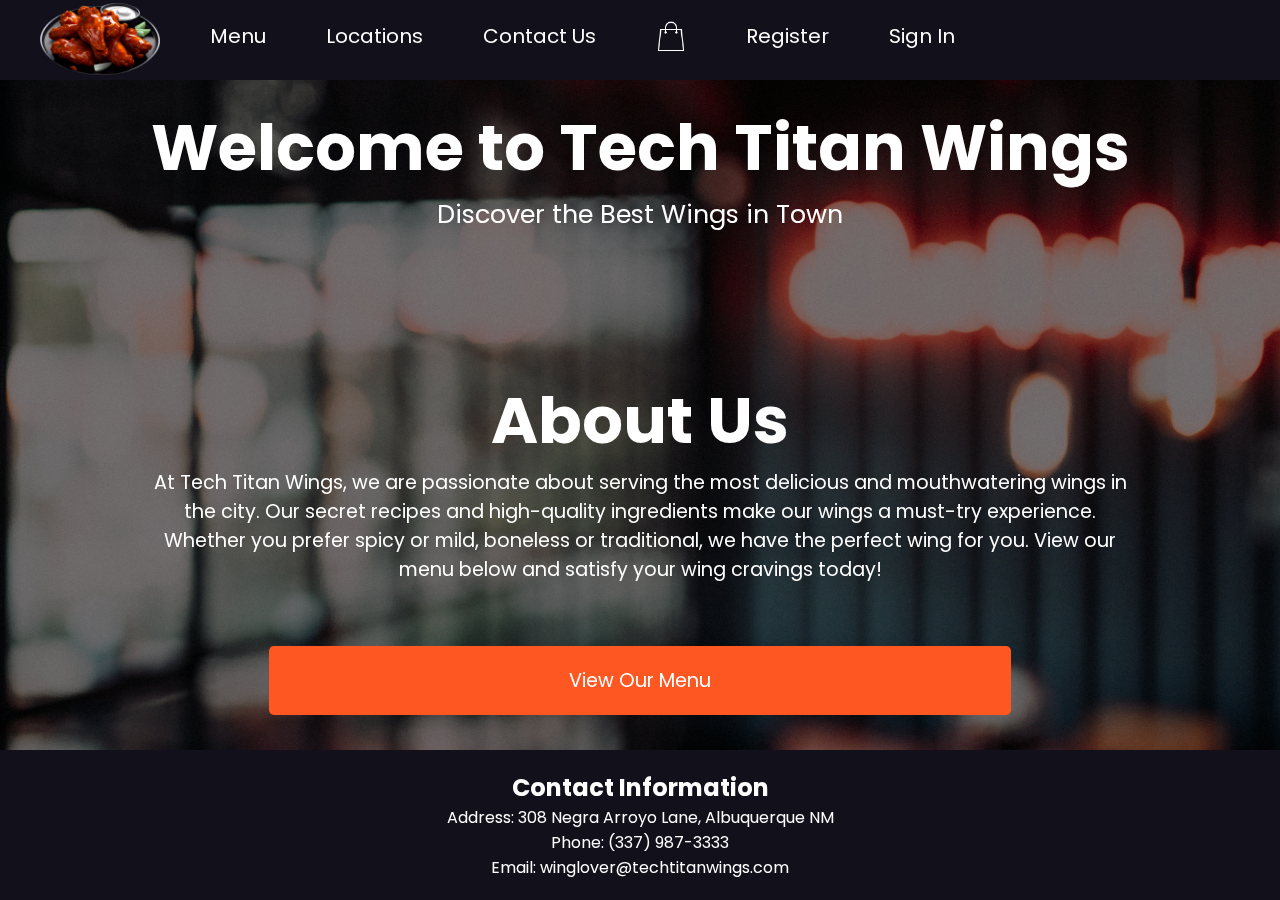
<file: index.html>
<!DOCTYPE html>
<html lang="en">

<head>
     <!-- Document metadata: character set and viewport settings -->
    <meta charset="UTF-8">
    <meta name="viewport" content="width=device-width, initial-scale=1.0">
     <!-- Title of the page -->
    <title>Tech Titan Wings</title>
    <!-- Link CSS stylesheet -->
    <link rel="stylesheet" href="css/Home.css"> 
    <!-- Link to Google Fonts for font styling -->
    <link rel="stylesheet" href="https://fonts.googleapis.com/css?family=Poppins">
    
</head>

<body>
    <header>
        <!-- Navigation Bar -->
        <nav class="nav-bar">
            <ul>
               <!-- Logo -->
               <li><div class="logo"><a href="index.html"><img src="img/logo.png" alt=""></a></div></li> <!--Home Page-->
               <!-- Navigation Links -->
               <li class="nav-item"><a href="menu.html" class="active">Menu</a></li> <!--Menu Page-->
               <li class="nav-item"><a href="locations.html" class="active">Locations</a></li> <!--Locations Page-->
               <li class="nav-item"><a href="contact.html" class="active">Contact Us</a></li> <!--Contact Us Page-->
               <li class="nav-item"><div class="shopping-bag"><a href="CartPage.html"><img src="img/shopping_bag.png" alt=""></a></div></li> <!--Cart Page-->
               <li class="nav-item"><div class="register"><a href="register.html" class="active">Register</a></div></li> <!--Register Page-->
               <li class="nav-item"><div class="signin"><a href="signin.html" class="active">Sign In</a></div></li> <!--Sign In Page-->
            </ul>
        </nav>
    </header>
    <!-- Welcome text and button -->
    <div class="welcome">
        <h1>Welcome to Tech Titan Wings</h1>
        <p>Discover the Best Wings in Town</p>
    </div>

    <!-- About us text -->
    <div class="about-us">
        <h2>About Us</h2>
        <p>At Tech Titan Wings, we are passionate about serving the most delicious and mouthwatering wings in the city.
            Our secret recipes and high-quality ingredients make our wings a must-try experience.
            Whether you prefer spicy or mild, boneless or traditional, we have the perfect wing for you.
            View our menu below and satisfy your wing cravings today!
        </p>
        <a href="menu.html" id="button">View Our Menu</a> <!-- View Menu button -->
    </div>
    
    <footer class="contact-info">
        <div class="footer-content">
          <h2>Contact Information</h2>
          <p>Address: 308 Negra Arroyo Lane, Albuquerque NM</p>
          <p>Phone: (337) 987-3333</p>
          <p>Email: winglover@techtitanwings.com</p>
        </div>
    </footer>
    
    <script>
        // Get the "View Menu" button element
        const viewMenuButton = document.querySelector('#button'); //finds button element
    
        // Add an event listener for mouseover (when the mouse hovers over the button)
        viewMenuButton.addEventListener('mouseover', function() {
            viewMenuButton.classList.add('flame-animation'); // Add a CSS class to start the flame animation
        });
    
        // Add an event listener for mouseout (when the mouse leaves the button)
        viewMenuButton.addEventListener('mouseout', function() {
            viewMenuButton.classList.remove('flame-animation'); // Remove the CSS class to stop the flame animation
        });
    </script>
    
</body>

</html>
</file>
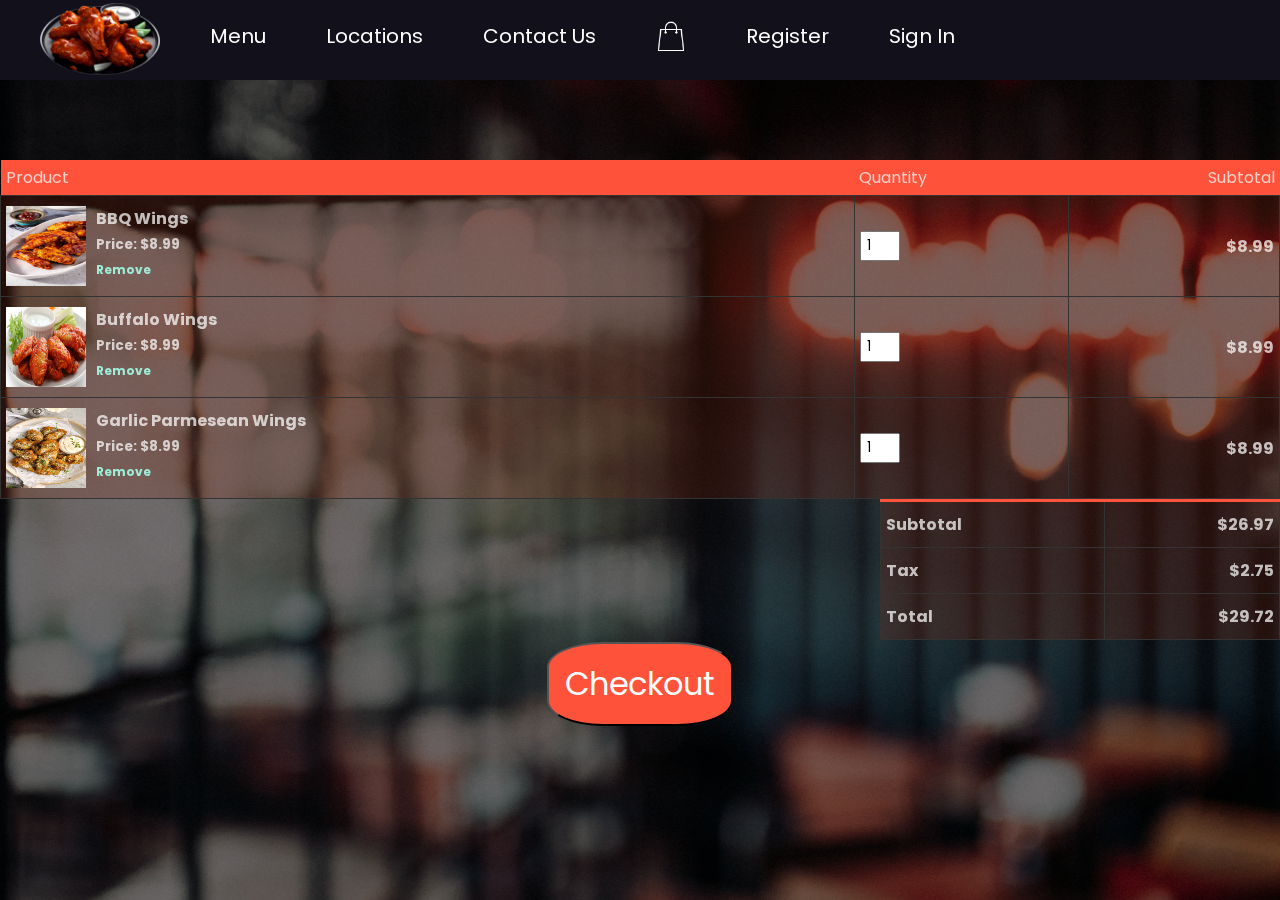
<file: CartPage.html>
<!DOCTYPE html>
<html lang="en">

<head>
    <!-- Document metadata: character set and viewport settings -->
    <meta charset="UTF-8">
    <meta name="viewport" content="width=device-width, initial-scale=1.0">
    <!-- Title of the page -->
    <title>Cart</title>
    <!-- Link to external CSS file for styling -->
    <link rel="stylesheet" href="css/CartCss.css">
    <!-- Link to Google Fonts - Poppins -->
    <link rel="stylesheet" href="https://fonts.googleapis.com/css?family=Poppins">
    <!-- Link to external JavaScript file for behavior -->
    <script src="js/CartJS.js"></script>
</head>

<body>
    <!-- Page header section -->
    <header>
        <!-- Navigation Bar -->
        <nav class="nav-bar">
            <ul>
                <!-- Logo -->
                <li><div class="logo"><a href="index.html"><img src="img/logo.png" alt=""></a></div></li> <!--Home Page-->
                <!-- Navigation Links -->
                <li class="nav-item"><a href="menu.html" class="active">Menu</a></li> <!--Menu Page-->
                <li class="nav-item"><a href="locations.html" class="active">Locations</a></li> <!--Locations Page-->
                <li class="nav-item"><a href="contact.html" class="active">Contact Us</a></li> <!--Contact Us Page-->
                <li class="nav-item"><div class="shopping-bag"><a href="CartPage.html"><img src="img/shopping_bag.png" alt=""></a></div></li> <!--Cart Page-->
                <li class="nav-item"><div class="register"><a href="register.html" class="active">Register</a></div></li> <!--Register Page-->
                <li class="nav-item"><div class="signin"><a href="signin.html" class="active">Sign In</a></div></li> <!--Sign In Page-->
            </ul>
        </nav>
    </header>

    <!-- Cart Table that shows all items added (hardcoded until PHP implementation) -->
    <div class="small-container cart-page">
        <!-- Wrapped in a form for data collection -->
        <form action="" method="post">

            <table id="cart">
                <!-- Column headers -->
                <tr id="firstTblRow">
                    <th class="cartHeader">Product</th>
                    <th class="cartHeader">Quantity</th>
                    <th class="cartHeader">Subtotal</th>
                </tr>
                <!-- Sample item in the cart -->
                <tr>
                    <td>
                        <div class="cart-info">
                            <img src="img/BBQWings.jpg" alt="">
                            <div>
                                <p>BBQ Wings</p>
                                <small>Price: $8.99</small>
                                <br>
                                <a href="">Remove</a>
                            </div>
                        </div>
                    </td>
                    <td><input type="number" value="1" min="1"></td>
                    <td class="itemSubTotal">$8.99</td>
                </tr>
                <!-- Another sample item in the cart -->
                <tr>
                    <td>
                        <div class="cart-info">
                            <img src="img/buffalo.jpg" alt="">
                            <div>
                                <p>Buffalo Wings</p>
                                <small>Price: $8.99</small>
                                <br>
                                <a href="">Remove</a>
                            </div>
                        </div>
                    </td>
                    <td><input type="number" value="1" min="1"></td>
                    <td class="itemSubTotal">$8.99</td>
                </tr>
                <!-- Yet another sample item in the cart -->
                <tr>
                    <td>
                        <div class="cart-info">
                            <img src="img/GarlicParmesean.jpg" alt="">
                            <div>
                                <p>Garlic Parmesean Wings</p>
                                <small>Price: $8.99</small>
                                <br>
                                <a href="">Remove</a>
                            </div>
                        </div>
                    </td>
                    <td><input type="number" value="1" min="1"></td>
                    <td class="itemSubTotal">$8.99</td>
                </tr>
            </table>

            <!-- Price calculations section -->
            <div class="total-price">
                <table>
                    <!-- Subtotal line -->
                    <tr>
                        <td id="subtotal" class="finalTotal">Subtotal</td>
                        <td class="finalTotal">$26.97</td>
                    </tr>
                    <!-- Tax line -->
                    <tr>
                        <td id="tax" class="finalTotal">Tax</td>
                        <td class="finalTotal">$2.75</td>
                    </tr>
                    <!-- Total line -->
                    <tr>
                        <td id="total" class="finalTotal">Total</td>
                        <td class="finalTotal">$29.72</td>
                    </tr>
                </table>
            </div>

            <!-- Checkout button to purchase items and submit form -->
            <div id="checkoutBtn">
                <button>Checkout</button>
            </div>

        </form>
    </div>
</body>

</html>
</file>
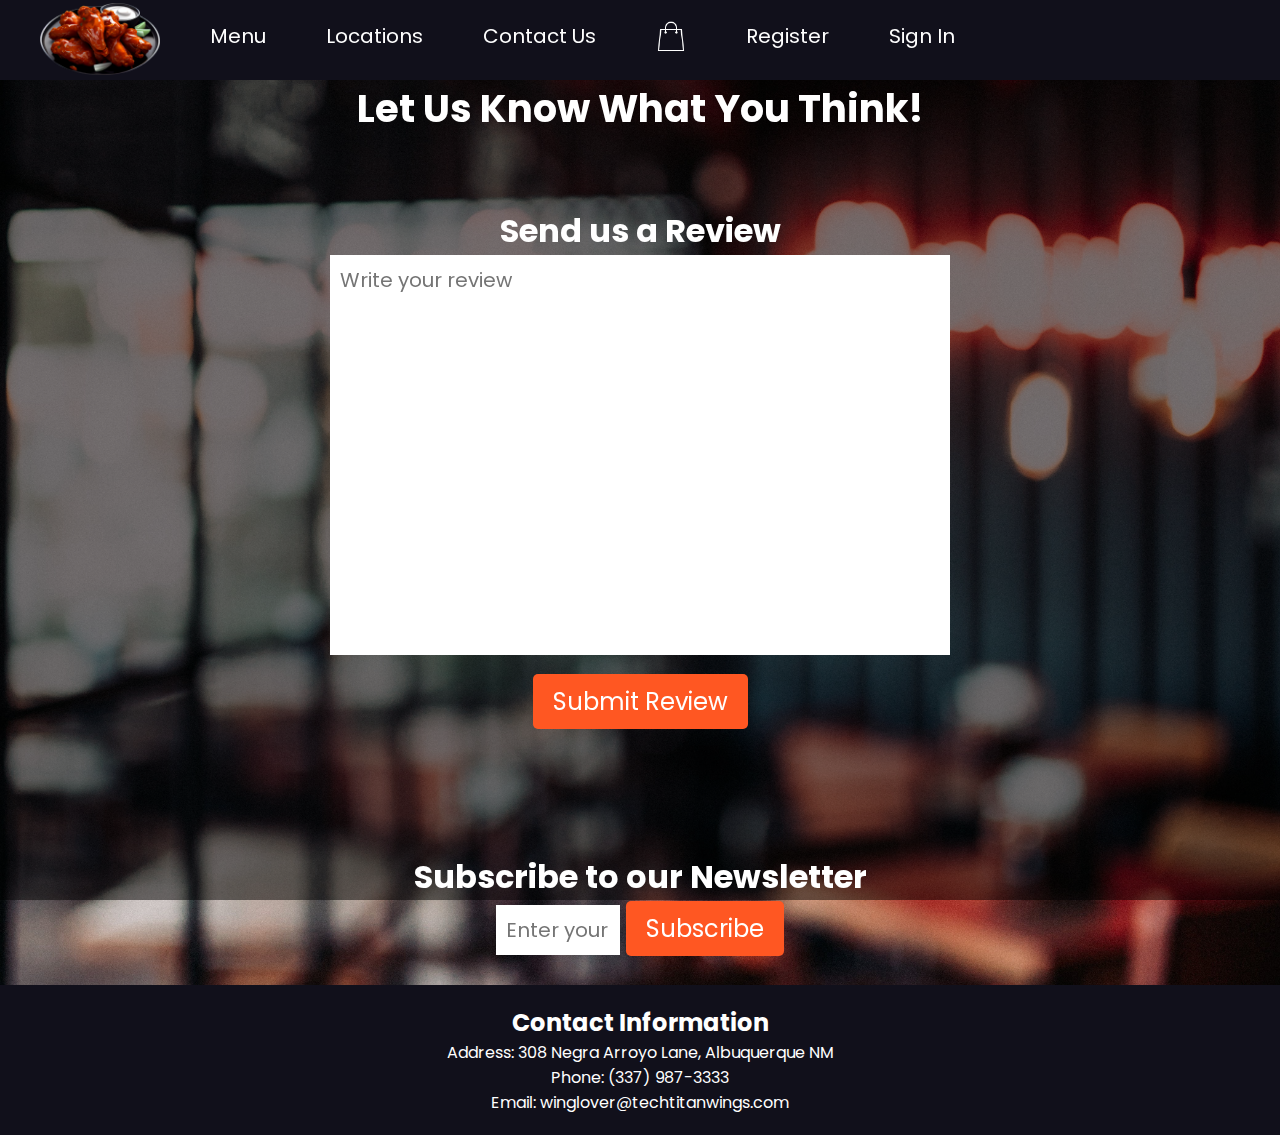
<file: contact.html>
<!DOCTYPE html>
<html lang="en">

<head>
     <!-- Document metadata: character set and viewport settings -->
    <meta charset="UTF-8">
    <meta name="viewport" content="width=device-width, initial-scale=1.0">
     <!-- Title of the Page -->
    <title>Tech Titan Wings</title>
    <!-- Link to external CSS file for styling -->
    <link rel="stylesheet" href="css/Contact.css">
     <!-- Link to Google Fonts - Poppins -->
    <link rel="stylesheet" href="https://fonts.googleapis.com/css?family=Poppins">
</head>

<body>
    <header>
        <!-- Navigation Bar -->
        <nav class="nav-bar">
            <ul>
               <!-- Logo -->
               <li><div class="logo"><a href="index.html"><img src="img/logo.png" alt=""></a></div></li> <!--Home Page-->
               <!-- Navigation Links -->
               <li class="nav-item"><a href="menu.html" class="active">Menu</a></li> <!--Menu Page-->
               <li class="nav-item"><a href="locations.html" class="active">Locations</a></li> <!--Locations Page-->
               <li class="nav-item"><a href="contact.html" class="active">Contact Us</a></li> <!--Contact Us Page-->
               <li class="nav-item"><div class="shopping-bag"><a href="CartPage.html"><img src="img/shopping_bag.png" alt=""></a></div></li> <!--Cart Page-->
               <li class="nav-item"><div class="register"><a href="register.html" class="active">Register</a></div></li> <!--Register Page-->
               <li class="nav-item"><div class="signin"><a href="signin.html" class="active">Sign In</a></div></li> <!--Sign In Page-->
            </ul>
        </nav>
    </header>

    <div id="contact-header">
        <h1>Let Us Know What You Think!</h1> 
        <!-- Review Container -->
        <div class="review-container">
            <div class="review-form">
                <h2>Send us a Review</h2> <!-- Heading for the review form -->
                <form action="submit-review.php" method="post">
                    <textarea name="review" placeholder="Write your review" required></textarea> <!-- Review input field -->
                    <input type="submit" value="Submit Review"> <!-- Submit button for the review form -->
                </form>
            </div>
        </div>
    </div>
    
        <!-- Newsletter Container -->
        <div class="newsletter-container">
            <div class="newsletter-form">
                <h2>Subscribe to our Newsletter</h2> <!-- Heading for the newsletter form -->
                <form action="subscribe.php" method="post">
                    <input type="email" name="email" placeholder="Enter your email" required> <!-- Email input field for newsletter subscription -->
                    <input type="submit" value="Subscribe"> <!-- Submit button for newsletter subscription -->
                </form>
            </div>
        </div>
    
        <!-- Contact Information Section -->
        <footer class="contact-info">
            <div class="footer-content">
            <h2>Contact Information</h2>
            <p>Address: 308 Negra Arroyo Lane, Albuquerque NM</p>
            <p>Phone: (337) 987-3333</p>
            <p>Email: winglover@techtitanwings.com</p>
            </div>
        </footer>
    
        <!-- JavaScript to handle form submissions and display alerts -->
        <script>
            const reviewForm = document.querySelector('.review-form form'); //finds the review-form element
            const newsletterForm = document.querySelector('.newsletter-form form'); //finds the newsletter-form element
    
            reviewForm.addEventListener('submit', function (event) {
                event.preventDefault(); // Prevent the form from submitting to the server
                alert('👍 Thank you for your review!'); // Display a thumbs-up alert for reviews
            });
    
            newsletterForm.addEventListener('submit', function (event) {
                event.preventDefault(); // Prevent the form from submitting to the server
                alert('👍 Thank you for subscribing to our newsletter!'); // Display a thumbs-up alert for newsletter subscriptions
            });
        </script>

        
</body>

</html>
</file>
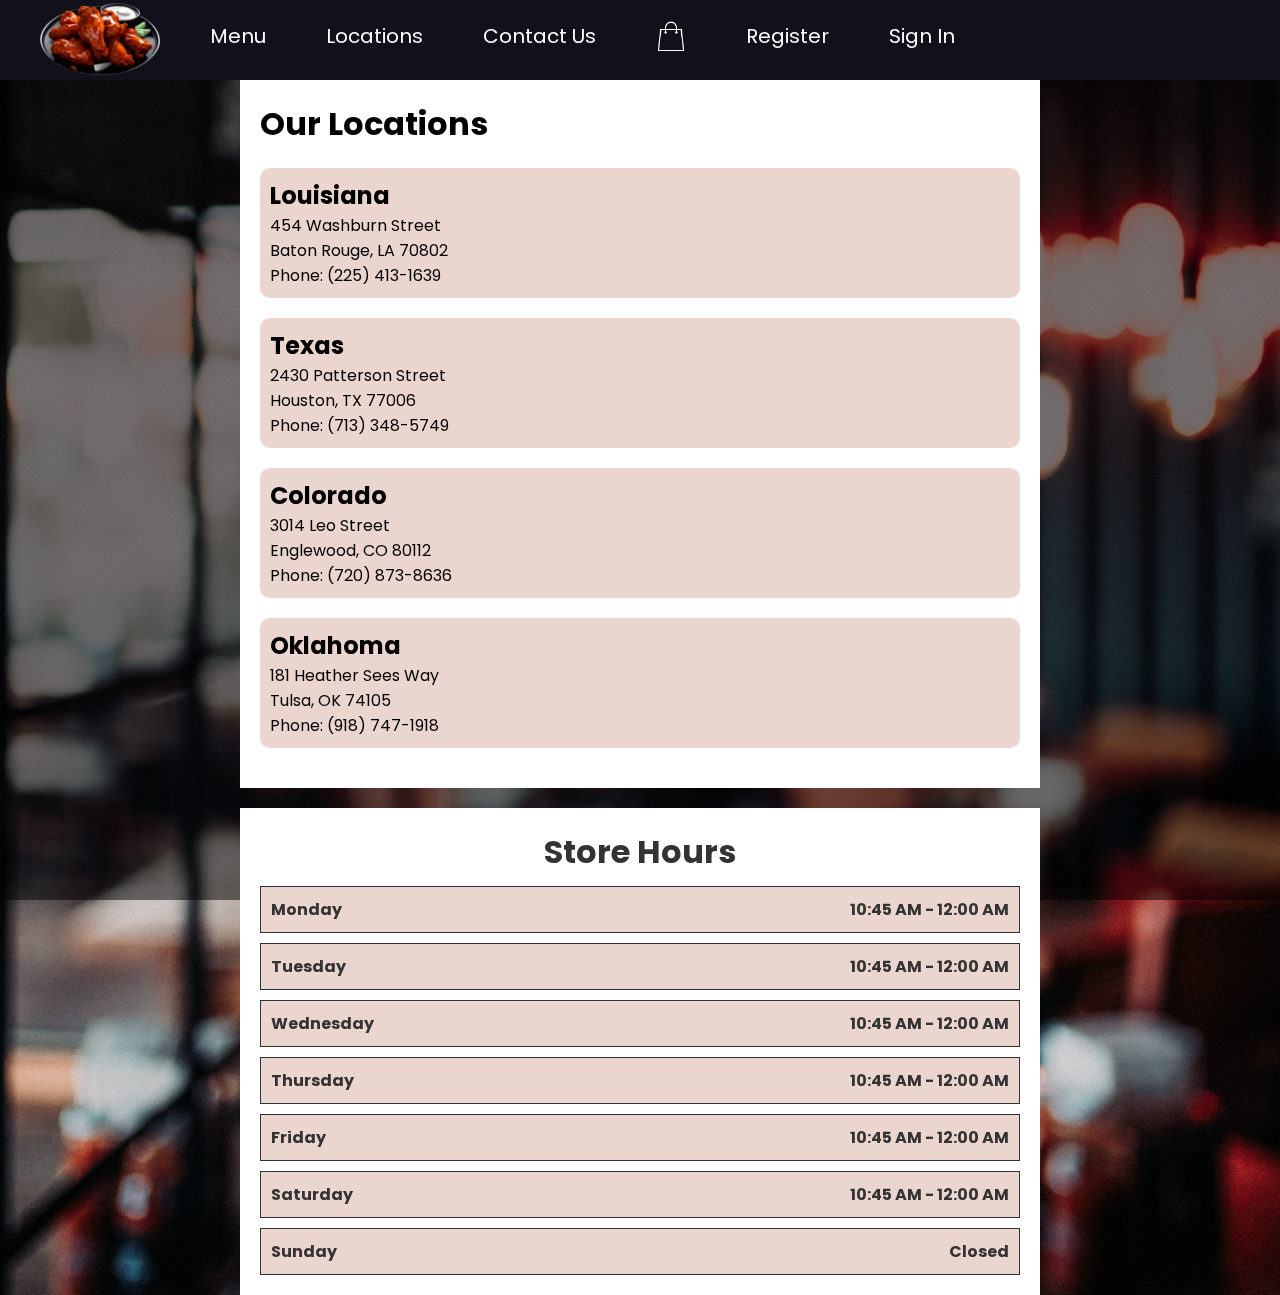
<file: locations.html>
<!DOCTYPE html>
<html lang="en">

<head>
    <!-- Document metadata: character set and viewport settings -->
    <meta charset="UTF-8">
    <meta name="viewport" content="width=device-width, initial-scale=1.0">
    <!-- Title of the page -->
    <title>Tech Titan Wings</title>
    <!-- Link to external CSS file for styling -->
    <link rel="stylesheet" href="css/Locations.css"> <!-- Link CSS stylesheet -->
    <!-- Link to Google Fonts for font styling -->
    <link rel="stylesheet" href="https://fonts.googleapis.com/css?family=Poppins">
</head>

<body>
    <!-- Page header section -->
    <header>
        <!-- Navigation Bar -->
        <nav class="nav-bar">
            <ul>
               <!-- Logo -->
               <li><div class="logo"><a href="index.html"><img src="img/logo.png" alt=""></a></div></li> <!--Home Page-->
               <!-- Navigation Links -->
               <li class="nav-item"><a href="menu.html" class="active">Menu</a></li> <!--Menu Page-->
               <li class="nav-item"><a href="locations.html" class="active">Locations</a></li> <!--Locations Page-->
               <li class="nav-item"><a href="contact.html" class="active">Contact Us</a></li> <!--Contact Us Page-->
               <li class="nav-item"><div class="shopping-bag"><a href="CartPage.html"><img src="img/shopping_bag.png" alt=""></a></div></li> <!--Cart Page-->
               <li class="nav-item"><div class="register"><a href="register.html" class="active">Register</a></div></li> <!--Register Page-->
               <li class="nav-item"><div class="signin"><a href="signin.html" class="active">Sign In</a></div></li> <!--Sign In Page-->
            </ul>
        </nav>
    </header>

    <!-- Location information section -->
    <div class="location-group">
        <h1>Our Locations</h1>

        <!-- Location information for each branch -->
        <div class="location">
            <!--Address for Louisiana-->
            <h2>Louisiana</h2>
            <p>454 Washburn Street<br>Baton Rouge, LA 70802<br>Phone: (225) 413-1639</p>
        </div>

        <div class="location">
            <!--Address for Texas-->
            <h2>Texas</h2>
            <p>2430 Patterson Street<br>Houston, TX 77006<br>Phone: (713) 348-5749</p>
        </div>

        <div class="location">
            <!--Address for Colorado-->
            <h2>Colorado</h2>
            <p>3014 Leo Street<br>Englewood, CO 80112<br>Phone: (720) 873-8636</p>
        </div>

        <div class="location">
            <!--Address for Oklahoma-->
            <h2>Oklahoma</h2>
            <p>181 Heather Sees Way<br>Tulsa, OK 74105<br>Phone: (918) 747-1918</p>
        </div>
    </div>

    <!-- Store hours section -->
    <div class="hours-container">
        <h1>Store Hours</h1>
        <!-- Store hours for each day -->
        <div class="day">
            <!-- Monday -->
            <span>Monday</span>
            <span>10:45 AM - 12:00 AM</span>
        </div>
        <div class="day">
            <!-- Tuesday -->
            <span>Tuesday</span>
            <span>10:45 AM - 12:00 AM</span>
        </div>
        <div class="day">
            <!-- Wednesday-->
            <span>Wednesday</span>
            <span>10:45 AM - 12:00 AM</span>
        </div>
        <div class="day">
            <!-- Thursday -->
            <span>Thursday</span>
            <span>10:45 AM - 12:00 AM</span>
        </div>
        <div class="day">
            <!-- Friday -->
            <span>Friday</span>
            <span>10:45 AM - 12:00 AM</span>
        </div>
        <div class="day">
            <!-- Saturday -->
            <span>Saturday</span>
            <span>10:45 AM - 12:00 AM</span>
        </div>
        <div class="day">
            <!-- Sunday -->
            <span>Sunday</span>
            <span>Closed</span>
        </div>
    </div>

</body>

</html>
</file>
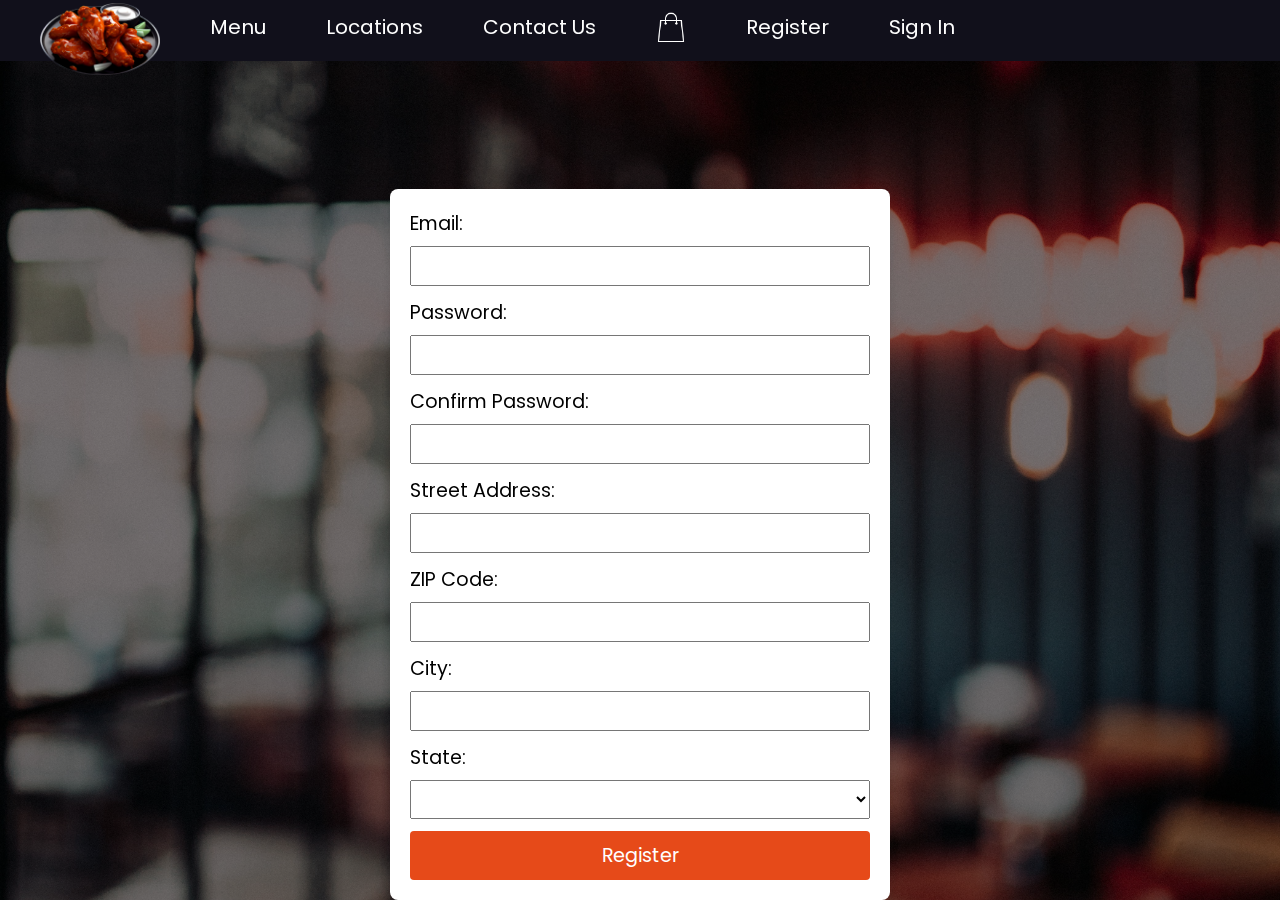
<file: register.html>
<!DOCTYPE html>
<html lang="en">

<head>
    <!-- Document metadata: character set and viewport settings -->
    <meta charset="UTF-8">
    <meta name="viewport" content="width=device-width, initial-scale=1.0">
     <!-- Title of the page -->
    <title>Registration Form</title>
    <!-- Link to external CSS file for styling -->
    <link rel="stylesheet" href="css/Register.css">
    <!-- Link to external JavaScript file for behavior -->
    <link rel="stylesheet" href="https://fonts.googleapis.com/css?family=Poppins">
</head>

<header>
    <!-- Navigation Bar -->
    <nav class="nav-bar">
        <ul>
            <!-- Logo -->
            <li><div class="logo"><a href="index.html"><img src="img/logo.png" alt=""></a></div></li> <!--Home Page-->
            <!-- Navigation Links -->
            <li class="nav-item"><a href="menu.html" class="active">Menu</a></li> <!--Menu Page-->
            <li class="nav-item"><a href="locations.html" class="active">Locations</a></li> <!--Locations Page-->
            <li class="nav-item"><a href="contact.html" class="active">Contact Us</a></li> <!--Contact Us Page-->
            <li class="nav-item"><div class="shopping-bag"><a href="CartPage.html"><img src="img/shopping_bag.png" alt=""></a></div></li> <!--Cart Page-->
            <li class="nav-item"><div class="register"><a href="register.html" class="active">Register</a></div></li> <!--Register Page-->
            <li class="nav-item"><div class="signin"><a href="signin.html" class="active">Sign In</a></div></li> <!--Sign In Page-->
        </ul>
    </nav>
</header>

<body>
    <!-- Registration Form -->
    <form>
        <!-- Email Input -->
        <label for="email">Email:</label>
        <input type="email" id="email" name="email" required>

        <!-- Password Input -->
        <label for="password">Password:</label>
        <input type="password" id="password" name="password" required>

        <!-- Confirm Password Input -->
        <label for="confirm-password">Confirm Password:</label>
        <input type="password" id="confirm-password" name="confirm-password" required>

        <!-- Street Address Input -->
        <label for="street-address">Street Address:</label>
        <input type="text" id="street-address" name="street-address" required>

        <!-- ZIP Code Input -->
        <label for="zip">ZIP Code:</label>
        <input type="text" id="zip" name="zip" required>

        <!-- City Input -->
        <label for="city">City:</label>
        <input type="text" id="city" name="city" required>

        <!-- State Dropdown -->
        <label for="state">State:</label>
        <select id="state" name="state" required>
            <!-- Options for each state -->
        </select>

        <!-- Submit Button -->
        <button type="submit">Register</button>
    </form>

</body>

</html>
</file>
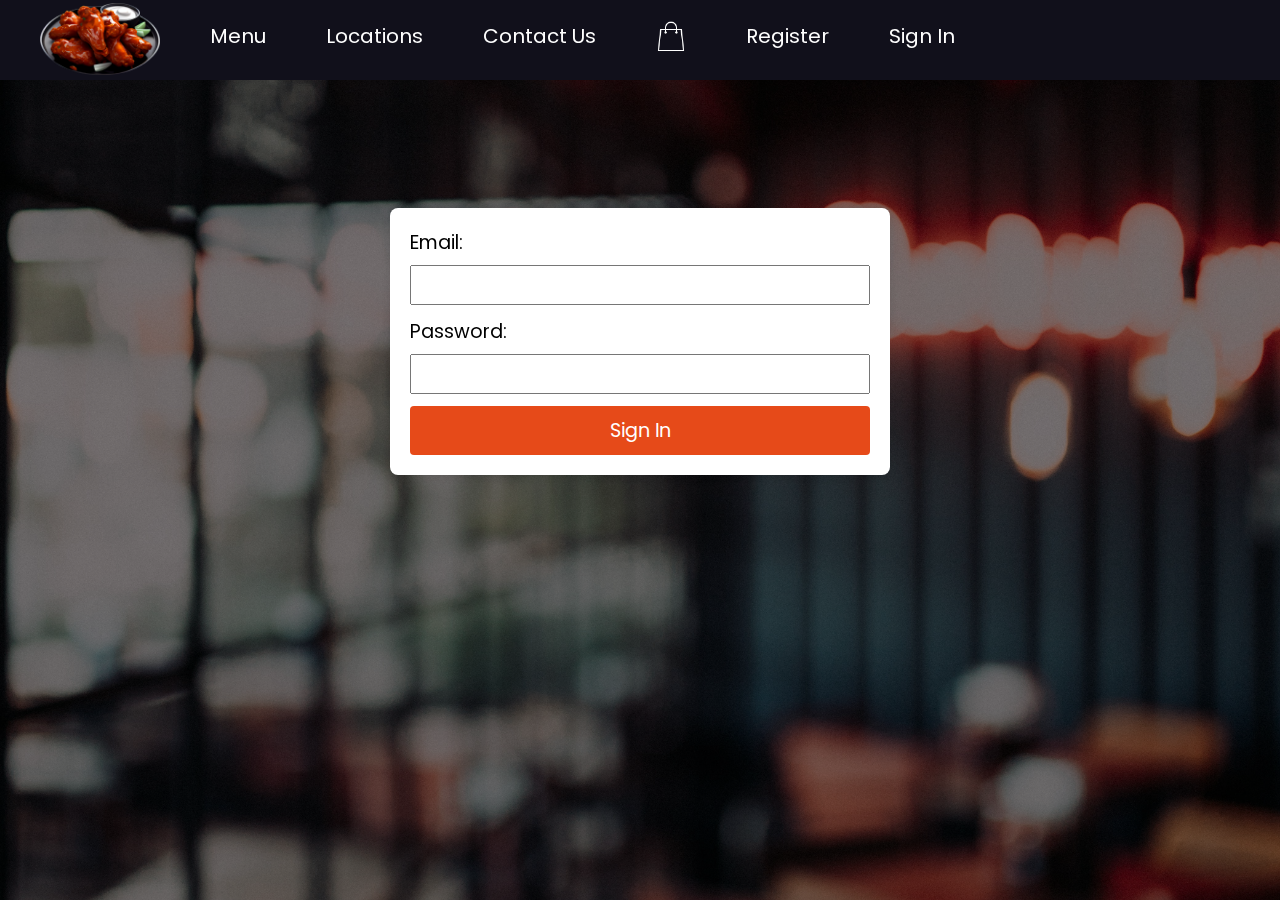
<file: signin.html>
<!DOCTYPE html>
<html lang="en">

<head>
    <!-- Document metadata: character set and viewport settings -->
    <meta charset="UTF-8">
    <meta name="viewport" content="width=device-width, initial-scale=1.0">
     <!-- Title of the page -->
    <title>Registration Form</title>
    <!-- Link to external CSS file for styling -->
    <link rel="stylesheet" href="css/Register.css">
     <!-- Link to external JavaScript file for behavior -->
    <link rel="stylesheet" href="https://fonts.googleapis.com/css?family=Poppins">
</head>
<header>
    <!-- Navigation Bar -->
    <nav class="nav-bar">
        <ul>
            <!-- Logo -->
            <li><div class="logo"><a href="index.html"><img src="img/logo.png" alt=""></a></div></li> <!--Home Page-->
            <!-- Navigation Links -->
            <li class="nav-item"><a href="menu.html" class="active">Menu</a></li> <!--Menu Page-->
            <li class="nav-item"><a href="locations.html" class="active">Locations</a></li> <!--Locations Page-->
            <li class="nav-item"><a href="contact.html" class="active">Contact Us</a></li> <!--Contact Us Page-->
            <li class="nav-item"><div class="shopping-bag"><a href="CartPage.html"><img src="img/shopping_bag.png" alt=""></a></div></li> <!--Cart Page-->
            <li class="nav-item"><div class="register"><a href="register.html" class="active">Register</a></div></li> <!--Register Page-->
            <li class="nav-item"><div class="signin"><a href="signin.html" class="active">Sign In</a></div></li> <!--Sign In Page-->
        </ul>
    </nav>
</header>

<body>

    <!--Sign In Form-->
    <form>
        <!--Email Input-->
        <label for="email">Email:</label><!--Email Label-->
        <input type="email" id="email" name="email" required>
        <!--Password Input-->
        <label for="password">Password:</label> <!--Password Label-->
        <input type="password" id="password" name="password" required>

        <button type="submit">Sign In</button><!--Sign In Button-->
    </form>

</body>

</html>
</file>
<file: css/Home.css>
/* 
  This CSS file is for the Home page 
*/

/* 
  Reset some default styles for all elements 
*/
* {
  margin: 0; /* Reset margin */
  padding: 0; /* Reset padding */
  list-style: none; /* Remove list styles */
  text-decoration: none; /* Remove text decoration */
  font-family: "Poppins", sans-serif; /* Set default font family */
  box-sizing: border-box; /* Apply border-box sizing */
}

/* 
  Style for the body element, including background image and overlay 
*/
body {
  background: #fff; /* Set background color */
  margin: 0; /* Reset margin */
  padding: 0; /* Reset padding */
  min-height: 100vh; /* Minimum height of viewport */
  background-image: url("../img/rest.jpg"); /* Set background image */
  background-position: center; /* Center background image */
  background-size: cover; /* Cover entire background with image */
  background-repeat: no-repeat; /* No background image repetition */
  background-attachment: fixed; /* Fixed background image */
  display: flex; /* Use flexbox */
  flex-direction: column; /* Stack child elements vertically */
}

/* 
  Create a semi-transparent overlay over the background image 
*/
body::before {
  content: ""; /* Empty content */
  position: fixed; /* Fixed position */
  top: 0; /* Positioned at the top */
  left: 0; /* Positioned at the left */
  width: 100%; /* Full width */
  height: 100%; /* Full height */
  background: rgba(0, 0, 0, 0.5); /* Semi-transparent black overlay */
  z-index: -1; /* Behind other elements */
}

/* 
  Style for the 'welcome' section 
*/
.welcome {
  text-align: center; /* Center-align text */
  padding: 20px; /* Padding */
}

/* 
  Style for the 'welcome' section header 
*/
.welcome h1 {
  font-size: clamp(3rem, 6vw, 4rem); /* Responsive font size */
  color: white; /* Text color */
}

/* 
  Style for the 'welcome' section paragraph 
*/
.welcome p {
  font-size: clamp(1rem, 2vw, 2rem); /* Responsive font size */
  color: white; /* Text color */
  margin-bottom: -2%; /* Negative margin for spacing */
}

/* 
  Style for the 'about-us' section 
*/
.about-us {
  text-align: center; /* Center-align text */
  padding: 20px; /* Padding */
}

/* 
  Style for the 'about-us' section header 
*/
.about-us h2 {
  margin-top: 10%; /* Top margin */
  color: white; /* Text color */
  font-size: clamp(2rem, 8vw, 4rem); /* Responsive font size */
}

/* 
  Style for the 'about-us' section paragraph 
*/
.about-us p {
  padding-left: 10%; /* Left padding */
  padding-right: 10%; /* Right padding */
  color: white; /* Text color */
  font-size: clamp(1rem, 1.5vw, 1.5rem); /* Responsive font size */
  margin-bottom: 5%; /* Bottom margin */
}

/* 
  Style for a button element 
*/
#button {
  display: inline-block; /* Inline block display */
  padding: 20px 300px; /* Padding */
  background-color: #ff5722; /* Button background color */
  color: #fff; /* Text color */
  text-decoration: none; /* Remove text decoration */
  font-size: larger; /* Font size */
  border: none; /* Remove border */
  border-radius: 5px; /* Border radius */
  cursor: pointer; /* Set cursor to pointer */
  transition: background-color 0.3s; /* Smooth background color transition */
}

/* 
  Apply a 'flame' animation to the button when it has the 'flame-animation' class 
*/
#button.flame-animation {
  animation: flame 0.5s infinite alternate; /* Flame animation */
}

/* 
  Keyframes for the 'flame' animation 
*/
@keyframes flame {
  0% {
    background-color: #ff5722; /* Initial background color */
  }
  50% {
    background-color: #ff9900; /* Midpoint background color */
  }
  100% {
    background-color: #ff5722; /* Final background color */
  }
}

/* 
  Style for the button when hovering over it 
*/
#button:hover {
  background-color: black; /* Button background color on hover */
  text-decoration: underline; /* Underline text on hover */
}

/* 
  Style for the footer 
*/
.contact-info {
  margin-top: auto; /* Top margin set to auto */
  bottom: 0; /* Positioned at the bottom */
  left: 0; /* Positioned at the left */
  width: 100%; /* Full width */
  background-color: #11101b; /* Background color */
  color: #fff; /* Text color */
  padding: 20px; /* Padding */
  text-align: center; /* Center-align text */
}

/* 
  Style for footer content 
*/
.footer-content {
  max-width: 800px; /* Maximum width */
  margin: 0 auto; /* Center-align horizontally */
}

/* 
  Style for the header section, including navigation 
*/
header {
  width: 100%; /* Full width */
  height: 80px; /* Fixed height */
  background: #11101b; /* Dark background color */
  display: flex; /* Flex display for alignment */
  align-items: center; /* Center-align items vertically */
  justify-content: flex-start; /* Justify content to the start */
  padding: 0 100px; /* Padding for the header */
}

/* 
  Style for the logo image in the header 
*/
.logo img {
  position: absolute; /* Absolute positioning */
  top: 3px; /* Small top offset */
  left: 40px; /* Small left offset */
  width: 120px; /* Logo width */
  height: auto; /* Maintain aspect ratio */
}

/* 
  Style for the navigation bar and its list items 
*/
.nav-bar ul {
  display: flex; /* Flex display for horizontal alignment */
}

/* 
  Style for the shopping bag icon image in the navigation bar 
*/
.shopping-bag img {
  width: 30px; /* Icon width */
  height: auto; /* Maintain aspect ratio */
}

/* 
  Navigation bar styling 
*/
.nav-bar {
  padding-left: 80px; /* Padding for navigation items */
}

/* 
  Style for the navigation bar and its list items 
*/
.nav-bar ul li.nav-item a {
  display: block; /* Block-level display for link */
  color: #fefefe; /* Text color */
  font-size: 20px; /* Font size */
  padding: 10px 25px; /* Padding for each link */
  border-radius: 50px; /* Rounded corners */
  transition: 0.2s; /* Smooth transition */
  margin: 0 5px; /* Margin between links */
}

/* 
  Style for navigation links on hover 
*/
.nav-bar ul li.nav-item a:hover {
  color: #11101b; /* Text color on hover */
  background: #fefefe; /* Background color on hover */
}

/* 
  Style for navigation links' images on hover 
*/
.nav-bar ul li.nav-item a:hover img {
  filter: invert(100%); /* Invert image color on hover */
}

/* 
  Style for navigation links when active 
*/
.nav-bar ul li.nav-item a:active {
  color: #11101b; /* Text color when active */
  background: #fefefe; /* Background color when active */
}

/* 
  Reset margin and padding for specific HTML elements 
*/
body,
h1,
h2,
p {
  margin: 0; /* Reset margin */
  padding: 0; /* Reset padding */
}
</file>
<file: css/CartCss.css>
/* 
  This CSS file is for the Cart page 
*/

/* Reset some default styles for all elements */
* {
  margin: 0; /* Resetting margin */
  padding: 0; /* Resetting padding */
  list-style: none; /* Removing list styles */
  text-decoration: none; /* Removing text decoration */
  font-family: "Poppins", sans-serif; /* Setting default font */
  box-sizing: border-box; /* Applying border-box sizing */
}

/* Style for the body element, including background image and overlay */
body {
  background: #fff; /* Setting background color */
  margin: 0; /* Resetting margin */
  background-image: url("../img/rest.jpg"); /* Setting background image */
  background-position: center; /* Centering background image */
  background-size: cover; /* Covering entire background with image */
  background-repeat: no-repeat; /* No background image repetition */
  background-attachment: fixed; /* Fixed background image */
  height: 100vh; /* Full height of viewport */
}

/* Create a semi-transparent overlay over the background image */
body::before {
  content: ""; /* Empty content */
  position: fixed; /* Fixed position */
  top: 0; /* Positioned at the top */
  left: 0; /* Positioned at the left */
  width: 100%; /* Full width */
  height: 100%; /* Full height */
  background: rgba(0, 0, 0, 0.5); /* Semi-transparent black overlay */
  z-index: -1; /* Behind other elements */
}

/* Style for the header section, including navigation */
header {
  width: 100%; /* Full width */
  height: 80px; /* Fixed height */
  background: #11101b; /* Dark background color */
  display: flex; /* Flex display for alignment */
  align-items: center; /* Centering items vertically */
  justify-content: flex-start; /* Justify content to the start */
  padding: 0 100px; /* Padding for the header */
}

/* Style for the logo image in the header */
.logo img {
  position: absolute; /* Absolute positioning */
  top: 3px; /* Small top offset */
  left: 40px; /* Small left offset */
  width: 120px; /* Logo width */
  height: auto; /* Maintain aspect ratio */
}

/* Navigation bar styling */
.nav-bar {
  padding-left: 80px; /* Padding for navigation items */
}

/* Style for the navigation bar and its list items */
.nav-bar ul {
  display: flex; /* Flex display for horizontal alignment */
}

.nav-bar ul li.nav-item a {
  display: block; /* Block-level display for link */
  color: #fefefe; /* Text color */
  font-size: 20px; /* Font size */
  padding: 10px 25px; /* Padding for each link */
  border-radius: 50px; /* Rounded corners */
  transition: 0.2s; /* Smooth transition */
  margin: 0 5px; /* Margin between links */
}

/* Style for the shopping bag icon image in the navigation bar */
.shopping-bag img {
  width: 30px; /* Icon width */
  height: auto; /* Maintain aspect ratio */
}

/* Navigation links hover effect */
.nav-bar ul li.nav-item a:hover {
  color: #11101b; /* Text color on hover */
  background: #fefefe; /* Background color on hover */
}

/* Navigation links' images on hover */
.nav-bar ul li.nav-item a:hover img {
  filter: invert(100%); /* Invert image color on hover */
}

/* Navigation links when active */
.nav-bar ul li.nav-item a:active {
  color: #11101b; /* Text color when active */
  background: #fefefe; /* Background color when active */
}

/* Reset margin and padding for specific HTML elements */
body,
h1,
h2,
p {
  margin: 0; /* Resetting margin */
  padding: 0; /* Resetting padding */
}

/* Centering the table on the page */
.cart-page {
  margin: 80px auto; /* Margin for centering */
}

/* Text color for paragraphs and small text */
p,
small {
  color: rgba(255, 255, 255, 0.726); /* Text color with alpha transparency */
}

/* Table modifications */
table {
  width: 100%; /* Full width */
  border-collapse: collapse; /* Collapse table borders */
}

/* Item arrangements in the cart */
.cart-info {
  display: flex; /* Flex display for item arrangement */
  flex-wrap: wrap; /* Allowing items to wrap to the next line */
}

/* Header cell styling */
th {
  color: #333; /* Header text color */
  padding: 10px; /* Padding for header cells */
  text-align: left; /* Left-align text */
}

/* Header customization for the cart */
th.cartHeader {
  text-align: left; /* Left-align text */
  padding: 5px; /* Padding for header cells */
  color: rgba(255, 255, 255, 0.726); /* Text color with alpha transparency */
  background-color: #ff523b; /* Header background color */
  font-weight: normal; /* Normal font weight */
}

/* Table data modifications */
td {
  padding: 10px 5px; /* Padding for table cells */
  border: 1px solid #333; /* Table cell border */
  color: #333; /* Text color */
  font-weight: bold; /* Bold text */
  background-color: rgb(156, 47, 17, 0.2); /* Background color with alpha transparency */
}

/* Input field styling within table cells */
td input {
  width: 40px; /* Input field width */
  height: 30px; /* Input field height */
  padding: 5px; /* Padding for input field */
}

/* Image styling within table cells */
td img {
  width: 80px; /* Image width */
  height: 80px; /* Image height */
  margin-right: 10px; /* Margin for image */
}

/* Link styling within table cells */
td a {
  color: #9dedd9; /* Link color */
  font-size: 12px; /* Link font size */
}

/* Text color for totals */
.itemSubTotal {
  color: rgba(255, 255, 255, 0.726); /* Text color with alpha transparency */
}

/* Styling for the total price section */
.total-price {
  display: flex; /* Flex display for alignment */
  justify-content: flex-end; /* Justify content to the end */
}

.total-price table {
  border-top: 3px solid #ff523b; /* Border for total price table */
  width: 100%; /* Full width */
  max-width: 400px; /* Maximum width */
}

/* Aligning the last cell to the right */
td:last-child {
  text-align: right; /* Right-align text */
}

/* Aligning the last header cell to the right */
th:last-child {
  text-align: right; /* Right-align text */
}

/* Text color for the final total */
.finalTotal {
  color: rgba(255, 255, 255, 0.726); /* Text color with alpha transparency */
}

/* Button styling with room for future changes */
#checkoutBtn {
  display: flex; /* Flex display for alignment */
  align-items: center; /* Centering items vertically */
  justify-content: center; /* Justify content to the center */
}

button {
  margin: 2px; /* Margin for button */
  padding: 0.5em; /* Padding for button */
  font-size: 2em; /* Font size for button */
  border-radius: 30%; /* Rounded corners */
  position: relative; /* Relative positioning */
  background-color: #ff523b; /* Button background color */
  color: white; /* Text color */
}

/* Responsive design for screens with a maximum width of 600px */
@media only screen and (max-width: 600px) {
  .cart-info p {
    display: none; /* Hide paragraphs within cart-info */
  }
}
</file>
<file: css/Contact.css>
/* 
  This CSS file is for the Contact page 
*/

/* 
  Reset some default styles for all elements 
*/
* {
  margin: 0; /* Reset margin */
  padding: 0; /* Reset padding */
  list-style: none; /* Remove list styles */
  text-decoration: none; /* Remove text decoration */
  font-family: "Poppins", sans-serif; /* Set default font family */
  box-sizing: border-box; /* Apply border-box sizing */
}

/* 
  Style for the body element, including background image and overlay 
*/
body {
  background: #fff; /* Set background color */
  margin: 0; /* Reset margin */
  padding: 0; /* Reset padding */
  min-height: 100vh; /* Minimum height of viewport */
  background-image: url("../img/rest.jpg"); /* Set background image */
  background-position: center; /* Center background image */
  background-size: cover; /* Cover entire background with image */
  background-repeat: no-repeat; /* No background image repetition */
  background-attachment: fixed; /* Fixed background image */
  display: flex; /* Use flexbox */
  flex-direction: column; /* Stack child elements vertically */
}

/* 
  Create a semi-transparent overlay over the background image 
*/
body::before {
  content: ""; /* Empty content */
  position: fixed; /* Fixed position */
  top: 0; /* Positioned at the top */
  left: 0; /* Positioned at the left */
  width: 100%; /* Full width */
  height: 100%; /* Full height */
  background: rgba(0, 0, 0, 0.5); /* Semi-transparent black overlay */
  z-index: -1; /* Behind other elements */
}

/* 
  Style for the 'contact-header' element 
*/
#contact-header {
  text-align: center; /* Center-align text */
  color: white; /* Text color */
  font-size: larger; /* Larger font size */
}

/* 
  Style for the review container 
*/
.review-container {
  text-align: center; /* Center-align text */
  margin-top: 50px; /* Top margin */
  padding: 20px; /* Padding */
  border-radius: 10px; /* Border radius */
}

/* 
  Style for the review form 
*/
.review-form {
  text-align: center; /* Center-align text */
  color: white; /* Text color */
  font-size: 24px; /* Font size */
}

/* 
  Style for the review form heading 
*/
.review-form h2 {
  font-size: 32px; /* Larger font size */
}

/* 
  Style for the review form textarea 
*/
.review-form textarea {
  width: 50%; /* Set width */
  height: 400px; /* Set height */
  padding: 10px; /* Padding */
  font-size: 20px; /* Font size */
  border: none; /* Remove border */
  background-color: white; /* Background color */
  color: black; /* Text color */
  margin-bottom: 10px; /* Bottom margin */
  resize: none; /* Disable resizing */
}

/* 
  Style for the review form submit button 
*/
.review-form input[type="submit"] {
  padding: 10px 20px; /* Padding */
  font-size: 24px; /* Font size */
  background-color: #FF5722; /* Button background color */
  color: white; /* Text color */
  border: none; /* Remove border */
  border-radius: 5px; /* Border radius */
  cursor: pointer; /* Set cursor to pointer */
  display: block; /* Block-level element */
  margin: 0 auto; /* Center-align horizontally */
}

/* 
  Style for the review form submit button on hover 
*/
.review-form input[type="submit"]:hover {
  padding: 10px 20px; /* Padding on hover */
  background-color: #FF5722; /* Button background color on hover */
  color: #fff; /* Text color on hover */
  border: none; /* Remove border on hover */
  border-radius: 5px; /* Border radius on hover */
  cursor: pointer; /* Set cursor to pointer on hover */
}

/* 
  Style for the newsletter container 
*/
.newsletter-container {
  text-align: center; /* Center-align text */
  margin-top: 5%; /* Top margin */
  padding: 20px; /* Padding */
  border-radius: 10px; /* Border radius */
}

/* 
  Style for the newsletter form 
*/
.newsletter-form {
  text-align: center; /* Center-align text */
  color: white; /* Text color */
  font-size: 24px; /* Font size */
  margin-top: 20px; /* Top margin */
}

/* 
  Style for the newsletter form heading 
*/
.newsletter-form h2 {
  font-size: 32px; /* Larger font size */
}

/* 
  Style for the email input field in the newsletter form 
*/
.newsletter-form input[type="email"] {
  width: 10%; /* Set width */
  padding: 10px; /* Padding */
  font-size: 20px; /* Font size */
  border: none; /* Remove border */
  background-color: white; /* Background color */
  color: black; /* Text color */
  margin-bottom: 10px; /* Bottom margin */
}

/* 
  Style for the submit button in the newsletter form 
*/
.newsletter-form input[type="submit"] {
  padding: 10px 20px; /* Padding */
  font-size: 24px; /* Font size */
  background-color: #FF5722; /* Button background color */
  color: white; /* Text color */
  border: none; /* Remove border */
  border-radius: 5px; /* Border radius */
  cursor: pointer; /* Set cursor to pointer */
  transition: background-color 0.3s; /* Smooth background color transition */
}

/* 
  Style for the submit button in the newsletter form on hover 
*/
.newsletter-form input[type="submit"]:hover {
  background-color: #E64A19; /* Button background color on hover */
}

/* 
  Style for the footer 
*/
.contact-info {
  margin-top: auto; /* Top margin set to auto */
  bottom: 0; /* Positioned at the bottom */
  left: 0; /* Positioned at the left */
  width: 100%; /* Full width */
  background-color: #11101b; /* Background color */
  color: #fff; /* Text color */
  padding: 20px; /* Padding */
  text-align: center; /* Center-align text */
}

/* 
  Style for footer content 
*/
.footer-content {
  max-width: 800px; /* Maximum width */
  margin: 0 auto; /* Center-align horizontally */
}

/* 
  Style for the header section, including navigation 
*/
header {
  width: 100%; /* Full width */
  height: 80px; /* Fixed height */
  background: #11101b; /* Dark background color */
  display: flex; /* Flex display for alignment */
  align-items: center; /* Center-align items vertically */
  justify-content: flex-start; /* Justify content to the start */
  padding: 0 100px; /* Padding for the header */
}

/* 
  Style for the logo image in the header 
*/
.logo img {
  position: absolute; /* Absolute positioning */
  top: 3px; /* Small top offset */
  left: 40px; /* Small left offset */
  width: 120px; /* Logo width */
  height: auto; /* Maintain aspect ratio */
}

/* 
  Navigation bar styling 
*/
.nav-bar {
  padding-left: 80px; /* Padding for navigation items */
}

/* 
  Style for the navigation bar and its list items 
*/
.nav-bar ul {
  display: flex; /* Flex display for horizontal alignment */
}

.nav-bar ul li.nav-item a {
  display: block; /* Block-level display for link */
  color: #fefefe; /* Text color */
  font-size: 20px; /* Font size */
  padding: 10px 25px; /* Padding for each link */
  border-radius: 50px; /* Rounded corners */
  transition: 0.2s; /* Smooth transition */
  margin: 0 5px; /* Margin between links */
}

/* 
  Style for the shopping bag icon image in the navigation bar 
*/
.shopping-bag img {
  width: 30px; /* Icon width */
  height: auto; /* Maintain aspect ratio */
}

/* 
  Style for navigation links on hover 
*/
.nav-bar ul li.nav-item a:hover {
  color: #11101b; /* Text color on hover */
  background: #fefefe; /* Background color on hover */
}

/* 
  Style for navigation links' images on hover 
*/
.nav-bar ul li.nav-item a:hover img {
  filter: invert(100%); /* Invert image color on hover */
}

/* 
  Style for navigation links when active 
*/
.nav-bar ul li.nav-item a:active {
  color: #11101b; /* Text color when active */
  background: #fefefe; /* Background color when active */
}

/* 
  Reset margin and padding for specific HTML elements 
*/
body,
h1,
h2,
p,
table {
  margin: 0; /* Reset margin */
  padding: 0; /* Reset padding */
}
</file>
<file: css/Locations.css>
/* 
  This CSS file is for the Locations page 
*/

/* 
  Reset some default styles for all elements 
*/
* {
  margin: 0; /* Reset margin */
  padding: 0; /* Reset padding */
  list-style: none; /* Remove list styles */
  text-decoration: none; /* Remove text decoration */
  font-family: "Poppins", sans-serif; /* Set default font family */
  box-sizing: border-box; /* Apply border-box sizing */
}

/* 
  Style for the body element, including background image and overlay 
*/
body {
  background: #fff; /* Set background color */
  margin: 0; /* Reset margin */
  background-image: url("../img/rest.jpg"); /* Set background image */
  background-position: center; /* Center background image */
  background-size: cover; /* Cover entire background with image */
  background-repeat: no-repeat; /* No background image repetition */
  background-attachment: fixed; /* Fixed background image */
  height: 100vh; /* Full viewport height */
}

/* 
  Create a semi-transparent overlay over the background image 
*/
body::before {
  content: ""; /* Empty content */
  position: fixed; /* Fixed position */
  top: 0; /* Positioned at the top */
  left: 0; /* Positioned at the left */
  width: 100%; /* Full width */
  height: 100%; /* Full height */
  background: rgba(0, 0, 0, 0.5); /* Semi-transparent black overlay */
  z-index: -1; /* Behind other elements */
}

/* 
  Style for the header section, including navigation 
*/
header {
  width: 100%; /* Full width */
  height: 80px; /* Fixed height */
  background: #11101b; /* Dark background color */
  display: flex; /* Flex display for alignment */
  align-items: center; /* Center-align items vertically */
  justify-content: flex-start; /* Justify content to the start */
  padding: 0 100px; /* Padding for the header */
}

/* 
  Style for the logo image in the header 
*/
.logo img {
  position: absolute; /* Absolute positioning */
  top: 3px; /* Small top offset */
  left: 40px; /* Small left offset */
  width: 120px; /* Logo width */
  height: auto; /* Maintain aspect ratio */
}

/* 
  Navigation bar styling 
*/
.nav-bar {
  padding-left: 80px; /* Padding for navigation items */
}

/* 
  Style for the navigation bar and its list items 
*/
.nav-bar ul {
  display: flex; /* Flex display for horizontal alignment */
}

.nav-bar ul li.nav-item a {
  display: block; /* Block-level display for link */
  color: #fefefe; /* Text color */
  font-size: 20px; /* Font size */
  padding: 10px 25px; /* Padding for each link */
  border-radius: 50px; /* Rounded corners */
  transition: 0.2s; /* Smooth transition */
  margin: 0 5px; /* Margin between links */
}

/* 
  Style for the shopping bag icon image in the navigation bar 
*/
.shopping-bag img {
  width: 30px; /* Icon width */
  height: auto; /* Maintain aspect ratio */
}

/* 
  Style for navigation links on hover 
*/
.nav-bar ul li.nav-item a:hover {
  color: #11101b; /* Text color on hover */
  background: #fefefe; /* Background color on hover */
}

/* 
  Style for navigation links' images on hover 
*/
.nav-bar ul li.nav-item a:hover img {
  filter: invert(100%); /* Invert image color on hover */
}

/* 
  Style for navigation links when active 
*/
.nav-bar ul li.nav-item a:active {
  color: #11101b; /* Text color when active */
  background: #fefefe; /* Background color when active */
}

/* 
  Reset margin and padding for specific HTML elements 
*/
body,
h1,
h2,
p {
  margin: 0; /* Reset margin */
  padding: 0; /* Reset padding */
}

/* 
  Style for a container of locations 
*/
.location-group {
  max-width: 800px; /* Maximum width */
  margin: 0 auto; /* Center-align horizontally */
  padding: 20px; /* Padding */
  background-color: rgb(255, 255, 255, 1); /* Background color */
}

/* 
  Style for individual location containers 
*/
.location {
  margin: 20px 0; /* Margin top and bottom */
  padding: 10px; /* Padding */
  background-color: rgb(156, 47, 17, 0.2); /* Semi-transparent background color */
  border-radius: 10px; /* Border radius */
}

/* 
  Style for a table displaying business hours 
*/
.hours-table {
  max-width: 800px; /* Maximum width */
  margin: 20px auto; /* Center-align horizontally with margin */
  padding: 20px; /* Padding */
  background-color: rgb(255, 255, 255, 1); /* Background color */
}

/* 
  Style for the container of business hours 
*/
.hours-container {
  max-width: 800px; /* Maximum width */
  margin: 20px auto; /* Center-align horizontally with margin */
  padding: 20px; /* Padding */
  background-color: rgb(255, 255, 255, 1); /* Background color */
  display: flex; /* Flex display */
  flex-direction: column; /* Stack child elements vertically */
  align-items: center; /* Center-align items horizontally */
}

/* 
  Style for the heading of the business hours 
*/
.hours-container h1 {
  color: #333; /* Text color */
}

/* 
  Style for each day 
*/
.day {
  display: flex; /* Flex display for horizontal alignment */
  justify-content: space-between; /* Space evenly between items */
  width: 100%; /* Full width */
  border: 1px solid #333; /* Border */
  padding: 10px; /* Padding */
  margin-top: 10px; /* Margin top */
  background-color: rgb(156, 47, 17, 0.2); /* Semi-transparent background color */
}

/* 
  Style for the day span 
*/
.day span {
  color: #333; /* Text color */
  font-weight: bold; /* Bold font weight */
}
</file>
<file: css/Register.css>
/* 
  This CSS file is for the Register page 
*/

/* 
  Reset some default styles for all elements 
*/
* {
  margin: 0; /* Reset margin */
  padding: 0; /* Reset padding */
  list-style: none; /* Remove list styles */
  text-decoration: none; /* Remove text decoration */
  font-family: "Poppins", sans-serif; /* Set default font family */
  box-sizing: border-box; /* Apply border-box sizing */
}

/* 
  Style for the body element, including background image and overlay 
*/
body {
  background: #fff; /* Set background color */
  margin: 0; /* Reset margin */
  background-image: url("../img/rest.jpg"); /* Set background image */
  background-position: center; /* Center background image */
  background-size: cover; /* Cover entire background with image */
  background-repeat: no-repeat; /* No background image repetition */
  background-attachment: fixed; /* Fixed background image */
  height: 100vh; /* Full viewport height */
  display: flex; /* Flex display for column layout */
  flex-direction: column; /* Stack child elements vertically */
}

/* 
  Create a semi-transparent overlay over the background image 
*/
body::before {
  content: ""; /* Empty content */
  position: fixed; /* Fixed position */
  top: 0; /* Positioned at the top */
  left: 0; /* Positioned at the left */
  width: 100%; /* Full width */
  height: 100%; /* Full height */
  background: rgba(0, 0, 0, 0.5); /* Semi-transparent black overlay */
  z-index: -1; /* Behind other elements */
}

/* 
  Style for the header section, including navigation 
*/
header {
  width: 100%; /* Full width */
  height: 80px; /* Fixed height */
  background: #11101b; /* Dark background color */
  display: flex; /* Flex display for alignment */
  align-items: center; /* Center-align items vertically */
  justify-content: flex-start; /* Justify content to the start */
  padding: 0 100px; /* Padding for the header */
}

/* 
  Style for the logo image in the header 
*/
.logo img {
  position: absolute; /* Absolute positioning */
  top: 3px; /* Small top offset */
  left: 40px; /* Small left offset */
  width: 120px; /* Logo width */
  height: auto; /* Maintain aspect ratio */
}

/* 
  Navigation bar styling 
*/
.nav-bar {
  padding-left: 80px; /* Padding for navigation items */
}

/* 
  Style for the navigation bar and its list items 
*/
.nav-bar ul {
  display: flex; /* Flex display for horizontal alignment */
  align-items: flex; /* Align items flexibly */
}

.nav-bar ul li.nav-item a {
  display: block; /* Block-level display for link */
  color: #fefefe; /* Text color */
  font-size: 20px; /* Font size */
  padding: 10px 25px; /* Padding for each link */
  border-radius: 50px; /* Rounded corners */
  transition: 0.2s; /* Smooth transition */
  margin: 0 5px; /* Margin between links */
}

/* 
  Style for the shopping bag icon image in the navigation bar 
*/
.shopping-bag img {
  width: 30px; /* Icon width */
  height: auto; /* Maintain aspect ratio */
}

/* 
  Style for navigation links on hover 
*/
.nav-bar ul li.nav-item a:hover {
  color: #11101b; /* Text color on hover */
  background: #fefefe; /* Background color on hover */
}

/* 
  Style for navigation links' images on hover 
*/
.nav-bar ul li.nav-item a:hover img {
  filter: invert(100%); /* Invert image color on hover */
}

/* 
  Style for navigation links when active 
*/
.nav-bar ul li.nav-item a:active {
  color: #11101b; /* Text color when active */
  background: #fefefe; /* Background color when active */
}

/* 
  Reset margin and padding for specific HTML elements 
*/
body,
h1,
h2,
p {
  margin: 0; /* Reset margin */
  padding: 0; /* Reset padding */
}

/* 
  Style for form labels 
*/
label {
  font-size: larger; /* Larger font size */
}

/* 
  Style for the form 
*/
form {
  margin-top: 10%; /* Margin from the top */
  margin-left: auto; /* Auto margin on the left */
  margin-right: auto; /* Auto margin on the right */
  background-color: #fff; /* White background color */
  padding: 20px; /* Padding for the form */
  border-radius: 8px; /* Rounded corners */
  box-shadow: 0 0 10px rgba(0, 0, 0, 0.1); /* Box shadow for a subtle effect */
  width: 100%; /* Full width */
  max-width: 500px; /* Maximum width */
}

label {
  display: block; /* Block-level display for labels */
  margin-bottom: 8px; /* Margin at the bottom of labels */
}

/* 
  Style for form inputs and selects 
*/
input,
select {
  width: 100%; /* Full width */
  padding: 8px; /* Padding for inputs */
  margin-bottom: 12px; /* Margin at the bottom of inputs */
  box-sizing: border-box; /* Include padding and border in width */
}

/* 
  Style for the form button 
*/
button {
  background-color: #e64a19; /* Orange background color */
  color: #fff; /* Text color */
  padding: 10px; /* Padding for the button */
  border: none; /* No border */
  border-radius: 4px; /* Rounded corners */
  cursor: pointer; /* Cursor pointer on hover */
  width: 100%; /* Full width */
  font-size: larger; /* Larger font size */
}

/* 
  Center the form on smaller screens 
*/
@media only screen and (max-width: 480px) {
  form {
    width: 80%; /* 80% width on smaller screens */
  }
}
</file>
